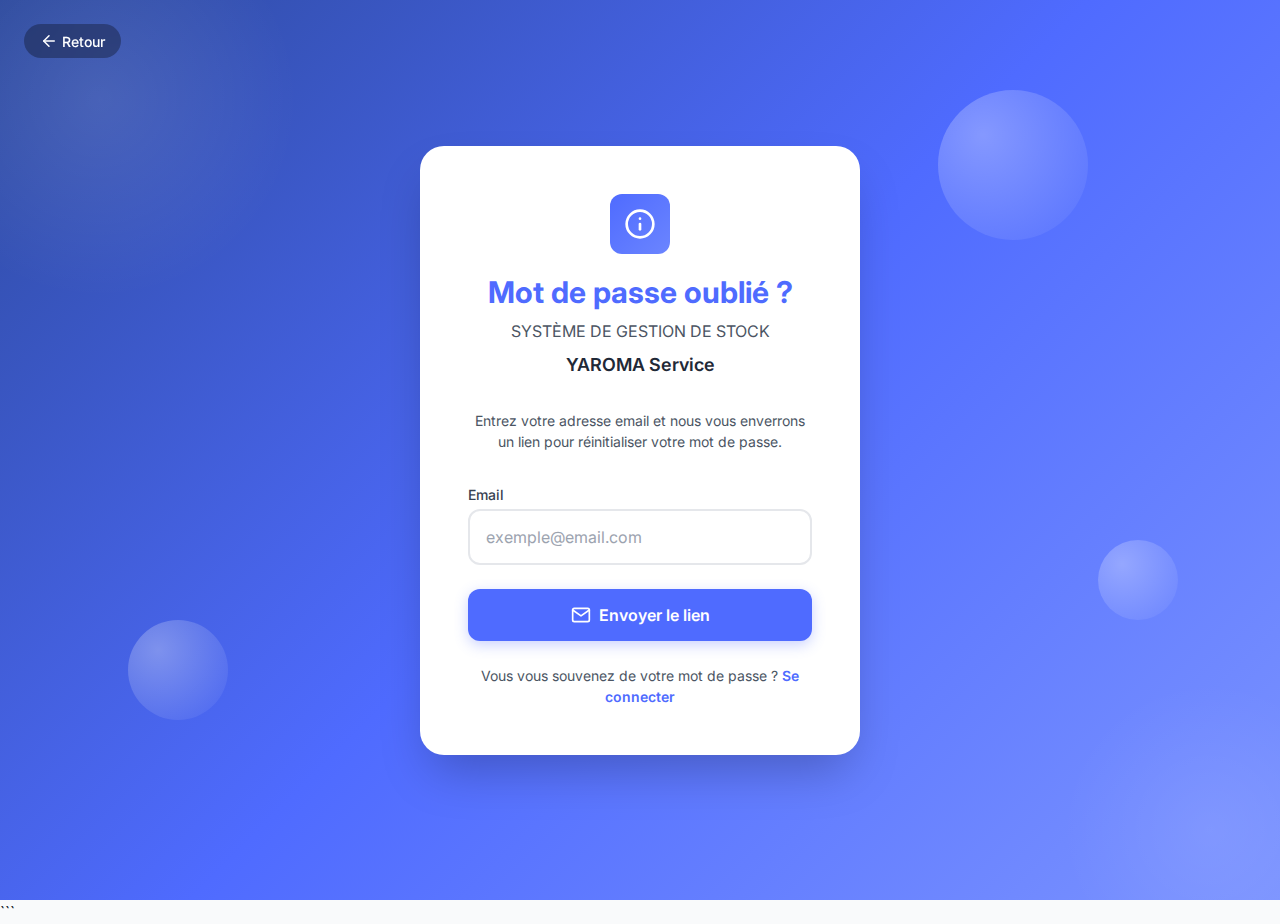
<file: pages/auth/forgot-password.html>
<!DOCTYPE html>
<html lang="fr">
<head>
    <meta charset="UTF-8">
    <meta name="viewport" content="width=device-width, initial-scale=1.0">
    <meta name="description" content="Mot de passe oublié - YAROMA Service">
    <title>Mot de passe oublié - YAROMA Service</title>
    
    <!-- Favicon -->
    <link rel="icon" type="image/png" href="../../assets/img/logo.png">
    
    <!-- CSS -->
    <link rel="stylesheet" href="../../css/main.css">
    <link rel="stylesheet" href="../../css/auth.css">
    
    <!-- Google Fonts -->
    <link rel="preconnect" href="https://fonts.googleapis.com">
    <link rel="preconnect" href="https://fonts.gstatic.com" crossorigin>
    <link href="https://fonts.googleapis.com/css2?family=Inter:wght@400;500;600;700&display=swap" rel="stylesheet">
</head>
<body>
    <!-- Conteneur principal -->
    <div class="auth-container">
        <!-- Bouton retour -->
        <button class="auth-back-btn" onclick="window.location.href='login.html'">
            <svg xmlns="http://www.w3.org/2000/svg" width="18" height="18" viewBox="0 0 24 24" fill="none" stroke="currentColor" stroke-width="2" stroke-linecap="round" stroke-linejoin="round">
                <line x1="19" y1="12" x2="5" y2="12"></line>
                <polyline points="12 19 5 12 12 5"></polyline>
            </svg>
            Retour
        </button>

        <!-- Décorations -->
        <div class="auth-decorations">
            <div class="sphere sphere-1"></div>
            <div class="sphere sphere-2"></div>
            <div class="sphere sphere-3"></div>
        </div>

        <!-- Carte d'authentification -->
        <div class="auth-card fade-in">
            <!-- En-tête -->
            <div class="auth-header">
                <!-- Logo -->
                <div class="auth-logo">
                    <svg xmlns="http://www.w3.org/2000/svg" width="32" height="32" viewBox="0 0 24 24" fill="none" stroke="currentColor" stroke-width="2" stroke-linecap="round" stroke-linejoin="round">
                        <circle cx="12" cy="12" r="10"></circle>
                        <line x1="12" y1="16" x2="12" y2="12"></line>
                        <line x1="12" y1="8" x2="12.01" y2="8"></line>
                    </svg>
                </div>

                <h1 class="auth-title">Mot de passe oublié ?</h1>
                <p class="auth-subtitle">SYSTÈME DE GESTION DE STOCK</p>
                <p class="auth-company">YAROMA Service</p>
            </div>

            <p style="text-align: center; color: var(--gray-600); margin-bottom: var(--spacing-xl); font-size: var(--font-size-sm);">
                Entrez votre adresse email et nous vous enverrons un lien pour réinitialiser votre mot de passe.
            </p>

            <!-- Formulaire -->
            <form class="auth-form" id="forgotPasswordForm" onsubmit="handleForgotPassword(event)">
                <!-- Email -->
                <div class="form-group">
                    <label class="form-label" for="email">Email</label>
                    <input 
                        type="email" 
                        id="email" 
                        name="email"
                        class="form-input" 
                        placeholder="exemple@email.com"
                        required
                        autocomplete="email"
                    >
                </div>

                <!-- Bouton -->
                <button type="submit" class="auth-btn auth-btn-primary">
                    <svg xmlns="http://www.w3.org/2000/svg" width="20" height="20" viewBox="0 0 24 24" fill="none" stroke="currentColor" stroke-width="2" stroke-linecap="round" stroke-linejoin="round">
                        <path d="M4 4h16c1.1 0 2 .9 2 2v12c0 1.1-.9 2-2 2H4c-1.1 0-2-.9-2-2V6c0-1.1.9-2 2-2z"></path>
                        <polyline points="22,6 12,13 2,6"></polyline>
                    </svg>
                    Envoyer le lien
                </button>
            </form>

            <!-- Pied de page -->
            <div class="auth-footer">
                <p>Vous vous souvenez de votre mot de passe ? <a onclick="window.location.href='login.html'">Se connecter</a></p>
            </div>
        </div>
    </div>

    <!-- JavaScript -->
    <script>
        // Handle forgot password form submission
        async function handleForgotPassword(event) {
            event.preventDefault();
            
            const submitBtn = event.target.querySelector('button[type="submit"]');
            const originalText = submitBtn.innerHTML;
            
            // Désactiver le bouton
            submitBtn.disabled = true;
            submitBtn.innerHTML = `
                <svg class="spinner" xmlns="http://www.w3.org/2000/svg" width="20" height="20" viewBox="0 0 24 24" fill="none" stroke="currentColor" stroke-width="2" stroke-linecap="round" stroke-linejoin="round">
                    <line x1="12" y1="2" x2="12" y2="6"></line>
                    <line x1="12" y1="18" x2="12" y2="22"></line>
                    <line x1="4.93" y1="4.93" x2="7.76" y2="7.76"></line>
                    <line x1="16.24" y1="16.24" x2="19.07" y2="19.07"></line>
                    <line x1="2" y1="12" x2="6" y2="12"></line>
                    <line x1="18" y1="12" x2="22" y2="12"></line>
                    <line x1="4.93" y1="19.07" x2="7.76" y2="16.24"></line>
                    <line x1="16.24" y1="7.76" x2="19.07" y2="4.93"></line>
                </svg>
                Envoi en cours...
            `;
            
            const email = document.getElementById('email').value;
            
            // Simuler un délai
            await new Promise(resolve => setTimeout(resolve, 1500));
            
            // En mode TEST, toujours réussir
            alert('✅ Un email de réinitialisation a été envoyé à ' + email + '\n\n(En mode TEST, cette fonctionnalité est simulée)');
            
            // Rediriger vers la page de connexion
            window.location.href = 'login.html';
        }
    </script>
    <script src="../../js/app.js"></script>
</body>
</html>
```
</file>
<file: css/auth.css>
/* ============================================
   YAROMA SERVICE - AUTHENTIFICATION
   Fichier: auth.css
   Description: Styles pour les pages d'authentification
   ============================================ */

/* === CONTENEUR PRINCIPAL === */
.auth-container {
  min-height: 100vh;
  display: flex;
  align-items: center;
  justify-content: center;
  padding: var(--spacing-md);
  background: linear-gradient(135deg, 
    var(--bg-gradient-start) 0%, 
    var(--bg-gradient-middle) 50%, 
    var(--bg-gradient-end) 100%
  );
  position: relative;
  overflow: hidden;
}

/* === FORMES DECORATIVES === */
.auth-container::before {
  content: '';
  position: absolute;
  width: 400px;
  height: 400px;
  background: radial-gradient(circle, rgba(255,255,255,0.1) 0%, transparent 70%);
  border-radius: 50%;
  top: -100px;
  left: -100px;
  animation: float 6s ease-in-out infinite;
}

.auth-container::after {
  content: '';
  position: absolute;
  width: 300px;
  height: 300px;
  background: radial-gradient(circle, rgba(255,255,255,0.08) 0%, transparent 70%);
  border-radius: 50%;
  bottom: -80px;
  right: -80px;
  animation: float 8s ease-in-out infinite reverse;
}

@keyframes float {
  0%, 100% {
    transform: translateY(0) scale(1);
  }
  50% {
    transform: translateY(-20px) scale(1.05);
  }
}

/* Sphères décoratives supplémentaires */
.auth-decorations {
  position: absolute;
  width: 100%;
  height: 100%;
  pointer-events: none;
}

.sphere {
  position: absolute;
  border-radius: 50%;
  background: radial-gradient(circle at 30% 30%, rgba(255,255,255,0.3), transparent);
}

.sphere-1 {
  width: 150px;
  height: 150px;
  top: 10%;
  right: 15%;
  animation: float 7s ease-in-out infinite;
}

.sphere-2 {
  width: 100px;
  height: 100px;
  bottom: 20%;
  left: 10%;
  animation: float 9s ease-in-out infinite reverse;
}

.sphere-3 {
  width: 80px;
  height: 80px;
  top: 60%;
  right: 8%;
  animation: float 5s ease-in-out infinite;
}

/* === CARTE D'AUTHENTIFICATION === */
.auth-card {
  background: var(--white);
  border-radius: var(--radius-2xl);
  box-shadow: var(--shadow-2xl);
  width: 100%;
  max-width: 440px;
  padding: var(--spacing-2xl);
  position: relative;
  z-index: 10;
  animation: slideUp 0.5s ease-out;
}

@keyframes slideUp {
  from {
    opacity: 0;
    transform: translateY(30px);
  }
  to {
    opacity: 1;
    transform: translateY(0);
  }
}

/* === BOUTON RETOUR === */
.auth-back-btn {
  position: absolute;
  top: var(--spacing-lg);
  left: var(--spacing-lg);
  background: rgba(0, 0, 0, 0.3);
  color: var(--white);
  padding: var(--spacing-sm) var(--spacing-md);
  border-radius: var(--radius-full);
  font-size: var(--font-size-sm);
  font-weight: 500;
  display: flex;
  align-items: center;
  gap: var(--spacing-xs);
  cursor: pointer;
  transition: all var(--transition-fast);
  z-index: 20;
  backdrop-filter: blur(10px);
}

.auth-back-btn:hover {
  background: rgba(0, 0, 0, 0.5);
  transform: translateX(-2px);
}

.auth-back-btn svg {
  width: 18px;
  height: 18px;
}

/* === EN-TÊTE === */
.auth-header {
  text-align: center;
  margin-bottom: var(--spacing-xl);
}

.auth-logo {
  width: 60px;
  height: 60px;
  margin: 0 auto var(--spacing-md);
  background: linear-gradient(135deg, var(--primary-color), var(--primary-light));
  border-radius: var(--radius-lg);
  display: flex;
  align-items: center;
  justify-content: center;
  color: var(--white);
  font-size: var(--font-size-2xl);
  font-weight: 700;
}

.auth-title {
  font-size: var(--font-size-3xl);
  font-weight: 700;
  color: var(--primary-color);
  margin-bottom: var(--spacing-xs);
}

.auth-subtitle {
  font-size: var(--font-size-base);
  color: var(--gray-600);
  margin-bottom: var(--spacing-sm);
}

.auth-company {
  font-size: var(--font-size-lg);
  font-weight: 600;
  color: var(--gray-800);
}

/* === FORMULAIRE === */
.auth-form {
  display: flex;
  flex-direction: column;
  gap: var(--spacing-lg);
}

.form-group {
  display: flex;
  flex-direction: column;
  gap: var(--spacing-xs);
}

.form-label {
  font-size: var(--font-size-sm);
  font-weight: 500;
  color: var(--gray-700);
}

.form-input {
  padding: var(--spacing-md);
  border: 2px solid var(--gray-200);
  border-radius: var(--radius-lg);
  font-size: var(--font-size-base);
  transition: all var(--transition-fast);
  background: var(--white);
}

.form-input:focus {
  border-color: var(--primary-color);
  box-shadow: 0 0 0 3px rgba(79, 107, 255, 0.1);
}

.form-input::placeholder {
  color: var(--gray-400);
}

/* Input avec icône */
.input-with-icon {
  position: relative;
}

.input-icon {
  position: absolute;
  right: var(--spacing-md);
  top: 50%;
  transform: translateY(-50%);
  color: var(--gray-400);
  cursor: pointer;
  transition: color var(--transition-fast);
}

.input-icon:hover {
  color: var(--primary-color);
}

/* === CHECKBOX === */
.form-checkbox-group {
  display: flex;
  align-items: center;
  gap: var(--spacing-sm);
}

.form-checkbox {
  width: 18px;
  height: 18px;
  border: 2px solid var(--gray-300);
  border-radius: var(--radius-sm);
  cursor: pointer;
  appearance: none;
  position: relative;
  transition: all var(--transition-fast);
}

.form-checkbox:checked {
  background: var(--primary-color);
  border-color: var(--primary-color);
}

.form-checkbox:checked::after {
  content: '✓';
  position: absolute;
  color: var(--white);
  font-size: 12px;
  top: 50%;
  left: 50%;
  transform: translate(-50%, -50%);
}

.form-checkbox-label {
  font-size: var(--font-size-sm);
  color: var(--gray-600);
  cursor: pointer;
}

.form-checkbox-label a {
  color: var(--primary-color);
  font-weight: 500;
}

.form-checkbox-label a:hover {
  text-decoration: underline;
}

/* === OPTIONS DE FORMULAIRE === */
.form-options {
  display: flex;
  justify-content: space-between;
  align-items: center;
}

.form-link {
  font-size: var(--font-size-sm);
  color: var(--primary-color);
  font-weight: 500;
  cursor: pointer;
  transition: color var(--transition-fast);
}

.form-link:hover {
  color: var(--primary-dark);
  text-decoration: underline;
}

/* === BOUTONS === */
.auth-btn {
  padding: var(--spacing-md) var(--spacing-xl);
  border-radius: var(--radius-lg);
  font-size: var(--font-size-base);
  font-weight: 600;
  cursor: pointer;
  transition: all var(--transition-fast);
  display: flex;
  align-items: center;
  justify-content: center;
  gap: var(--spacing-sm);
}

.auth-btn-primary {
  background: var(--primary-color);
  color: var(--white);
  box-shadow: 0 4px 14px rgba(79, 107, 255, 0.3);
}

.auth-btn-primary:hover {
  background: var(--primary-dark);
  transform: translateY(-2px);
  box-shadow: 0 6px 20px rgba(79, 107, 255, 0.4);
}

.auth-btn-primary:active {
  transform: translateY(0);
}

.auth-btn-secondary {
  background: var(--white);
  color: var(--gray-700);
  border: 2px solid var(--gray-200);
}

.auth-btn-secondary:hover {
  border-color: var(--primary-color);
  color: var(--primary-color);
}

/* === SÉPARATEUR === */
.auth-divider {
  display: flex;
  align-items: center;
  gap: var(--spacing-md);
  margin: var(--spacing-lg) 0;
}

.auth-divider-line {
  flex: 1;
  height: 1px;
  background: var(--gray-200);
}

.auth-divider-text {
  font-size: var(--font-size-sm);
  color: var(--gray-500);
  font-weight: 500;
}

/* === CONNEXION SOCIALE === */
.social-login {
  display: flex;
  gap: var(--spacing-md);
  justify-content: center;
}

.social-btn {
  width: 50px;
  height: 50px;
  border-radius: var(--radius-lg);
  display: flex;
  align-items: center;
  justify-content: center;
  background: var(--white);
  border: 2px solid var(--gray-200);
  cursor: pointer;
  transition: all var(--transition-fast);
}

.social-btn:hover {
  border-color: var(--primary-color);
  transform: translateY(-2px);
  box-shadow: var(--shadow-md);
}

.social-btn svg,
.social-btn img {
  width: 24px;
  height: 24px;
}

/* === PIED DE PAGE === */
.auth-footer {
  text-align: center;
  margin-top: var(--spacing-lg);
  font-size: var(--font-size-sm);
  color: var(--gray-600);
}

.auth-footer a {
  color: var(--primary-color);
  font-weight: 600;
  cursor: pointer;
}

.auth-footer a:hover {
  text-decoration: underline;
}

/* === PAGE WELCOME === */
.auth-welcome {
  text-align: center;
  padding: var(--spacing-xl) 0;
}

.auth-welcome-illustration {
  width: 120px;
  height: 120px;
  margin: 0 auto var(--spacing-xl);
  background: linear-gradient(135deg, var(--primary-color), var(--primary-light));
  border-radius: var(--radius-2xl);
  display: flex;
  align-items: center;
  justify-content: center;
  animation: pulse 2s ease-in-out infinite;
}

@keyframes pulse {
  0%, 100% {
    transform: scale(1);
  }
  50% {
    transform: scale(1.05);
  }
}

.auth-welcome-illustration svg {
  width: 60px;
  height: 60px;
  color: var(--white);
}

.auth-buttons {
  display: flex;
  flex-direction: column;
  gap: var(--spacing-md);
  margin-top: var(--spacing-xl);
}

/* === RESPONSIVE === */
@media (max-width: 768px) {
  .auth-card {
    padding: var(--spacing-xl);
    max-width: 100%;
  }

  .auth-title {
    font-size: var(--font-size-2xl);
  }

  .auth-back-btn {
    top: var(--spacing-md);
    left: var(--spacing-md);
    padding: var(--spacing-xs) var(--spacing-sm);
    font-size: var(--font-size-xs);
  }

  .sphere-1, .sphere-2, .sphere-3 {
    display: none;
  }
}

@media (max-width: 480px) {
  .auth-card {
    padding: var(--spacing-lg);
    border-radius: var(--radius-xl);
  }

  .social-login {
    flex-wrap: wrap;
  }

  .social-btn {
    width: 45px;
    height: 45px;
  }
}
</file>
<file: css/main.css>
/* ============================================
   YAROMA SERVICE - SYSTÈME DE GESTION DE STOCK
   Fichier: main.css
   Description: Variables CSS, reset et styles globaux
   ============================================ */

/* === VARIABLES CSS === */
:root {
  /* Couleurs principales */
  --primary-color: #4F6BFF;
  --primary-dark: #3D52CC;
  --primary-light: #6B85FF;
  
  /* Couleurs de fond */
  --bg-gradient-start: #2D4A9E;
  --bg-gradient-middle: #4F6BFF;
  --bg-gradient-end: #7B93FF;
  
  /* Couleurs neutres */
  --white: #FFFFFF;
  --black: #000000;
  --gray-50: #F9FAFB;
  --gray-100: #F3F4F6;
  --gray-200: #E5E7EB;
  --gray-300: #D1D5DB;
  --gray-400: #9CA3AF;
  --gray-500: #6B7280;
  --gray-600: #4B5563;
  --gray-700: #374151;
  --gray-800: #1F2937;
  --gray-900: #111827;
  
  /* Couleurs de statut */
  --success: #10B981;
  --error: #EF4444;
  --warning: #F59E0B;
  --info: #3B82F6;
  
  /* Typographie */
  --font-family: 'Inter', -apple-system, BlinkMacSystemFont, 'Segoe UI', Roboto, sans-serif;
  --font-size-xs: 0.75rem;    /* 12px */
  --font-size-sm: 0.875rem;   /* 14px */
  --font-size-base: 1rem;     /* 16px */
  --font-size-lg: 1.125rem;   /* 18px */
  --font-size-xl: 1.25rem;    /* 20px */
  --font-size-2xl: 1.5rem;    /* 24px */
  --font-size-3xl: 1.875rem;  /* 30px */
  --font-size-4xl: 2.25rem;   /* 36px */
  
  /* Espacements */
  --spacing-xs: 0.25rem;   /* 4px */
  --spacing-sm: 0.5rem;    /* 8px */
  --spacing-md: 1rem;      /* 16px */
  --spacing-lg: 1.5rem;    /* 24px */
  --spacing-xl: 2rem;      /* 32px */
  --spacing-2xl: 3rem;     /* 48px */
  --spacing-3xl: 4rem;     /* 64px */
  
  /* Border radius */
  --radius-sm: 0.375rem;   /* 6px */
  --radius-md: 0.5rem;     /* 8px */
  --radius-lg: 0.75rem;    /* 12px */
  --radius-xl: 1rem;       /* 16px */
  --radius-2xl: 1.5rem;    /* 24px */
  --radius-full: 9999px;
  
  /* Ombres */
  --shadow-sm: 0 1px 2px 0 rgba(0, 0, 0, 0.05);
  --shadow-md: 0 4px 6px -1px rgba(0, 0, 0, 0.1);
  --shadow-lg: 0 10px 15px -3px rgba(0, 0, 0, 0.1);
  --shadow-xl: 0 20px 25px -5px rgba(0, 0, 0, 0.1);
  --shadow-2xl: 0 25px 50px -12px rgba(0, 0, 0, 0.25);
  
  /* Transitions */
  --transition-fast: 150ms ease-in-out;
  --transition-base: 300ms ease-in-out;
  --transition-slow: 500ms ease-in-out;
  
  /* Z-index */
  --z-dropdown: 1000;
  --z-sticky: 1020;
  --z-fixed: 1030;
  --z-modal-backdrop: 1040;
  --z-modal: 1050;
  --z-popover: 1060;
  --z-tooltip: 1070;
}

/* === RESET CSS === */
*, *::before, *::after {
  margin: 0;
  padding: 0;
  box-sizing: border-box;
}

html {
  font-size: 16px;
  -webkit-font-smoothing: antialiased;
  -moz-osx-font-smoothing: grayscale;
}

body {
  font-family: var(--font-family);
  font-size: var(--font-size-base);
  line-height: 1.5;
  color: var(--gray-900);
  background-color: var(--gray-50);
  overflow-x: hidden;
}

/* Liens */
a {
  color: inherit;
  text-decoration: none;
  transition: color var(--transition-fast);
}

a:hover {
  color: var(--primary-color);
}

/* Images */
img {
  max-width: 100%;
  height: auto;
  display: block;
}

/* Listes */
ul, ol {
  list-style: none;
}

/* Boutons */
button {
  font-family: inherit;
  font-size: inherit;
  border: none;
  background: none;
  cursor: pointer;
  transition: all var(--transition-fast);
}

button:disabled {
  opacity: 0.6;
  cursor: not-allowed;
}

/* Inputs */
input, textarea, select {
  font-family: inherit;
  font-size: inherit;
  border: none;
  outline: none;
  background: none;
}

input:focus, textarea:focus, select:focus {
  outline: 2px solid var(--primary-color);
  outline-offset: 2px;
}

/* === CLASSES UTILITAIRES === */

/* Conteneurs */
.container {
  width: 100%;
  max-width: 1200px;
  margin: 0 auto;
  padding: 0 var(--spacing-md);
}

.container-fluid {
  width: 100%;
  padding: 0 var(--spacing-md);
}

/* Flexbox */
.flex {
  display: flex;
}

.flex-col {
  flex-direction: column;
}

.items-center {
  align-items: center;
}

.justify-center {
  justify-content: center;
}

.justify-between {
  justify-content: space-between;
}

.gap-sm {
  gap: var(--spacing-sm);
}

.gap-md {
  gap: var(--spacing-md);
}

.gap-lg {
  gap: var(--spacing-lg);
}

/* Texte */
.text-center {
  text-align: center;
}

.text-left {
  text-align: left;
}

.text-right {
  text-align: right;
}

.font-bold {
  font-weight: 700;
}

.font-semibold {
  font-weight: 600;
}

.font-medium {
  font-weight: 500;
}

/* Visibilité */
.hidden {
  display: none !important;
}

.visible {
  display: block !important;
}

/* Scrollbar personnalisée */
::-webkit-scrollbar {
  width: 8px;
  height: 8px;
}

::-webkit-scrollbar-track {
  background: var(--gray-100);
}

::-webkit-scrollbar-thumb {
  background: var(--gray-400);
  border-radius: var(--radius-full);
}

::-webkit-scrollbar-thumb:hover {
  background: var(--gray-500);
}

/* Animation de chargement */
@keyframes spin {
  from {
    transform: rotate(0deg);
  }
  to {
    transform: rotate(360deg);
  }
}

.spinner {
  animation: spin 1s linear infinite;
}

/* Animation fade */
@keyframes fadeIn {
  from {
    opacity: 0;
  }
  to {
    opacity: 1;
  }
}

.fade-in {
  animation: fadeIn var(--transition-base);
}
</file>
